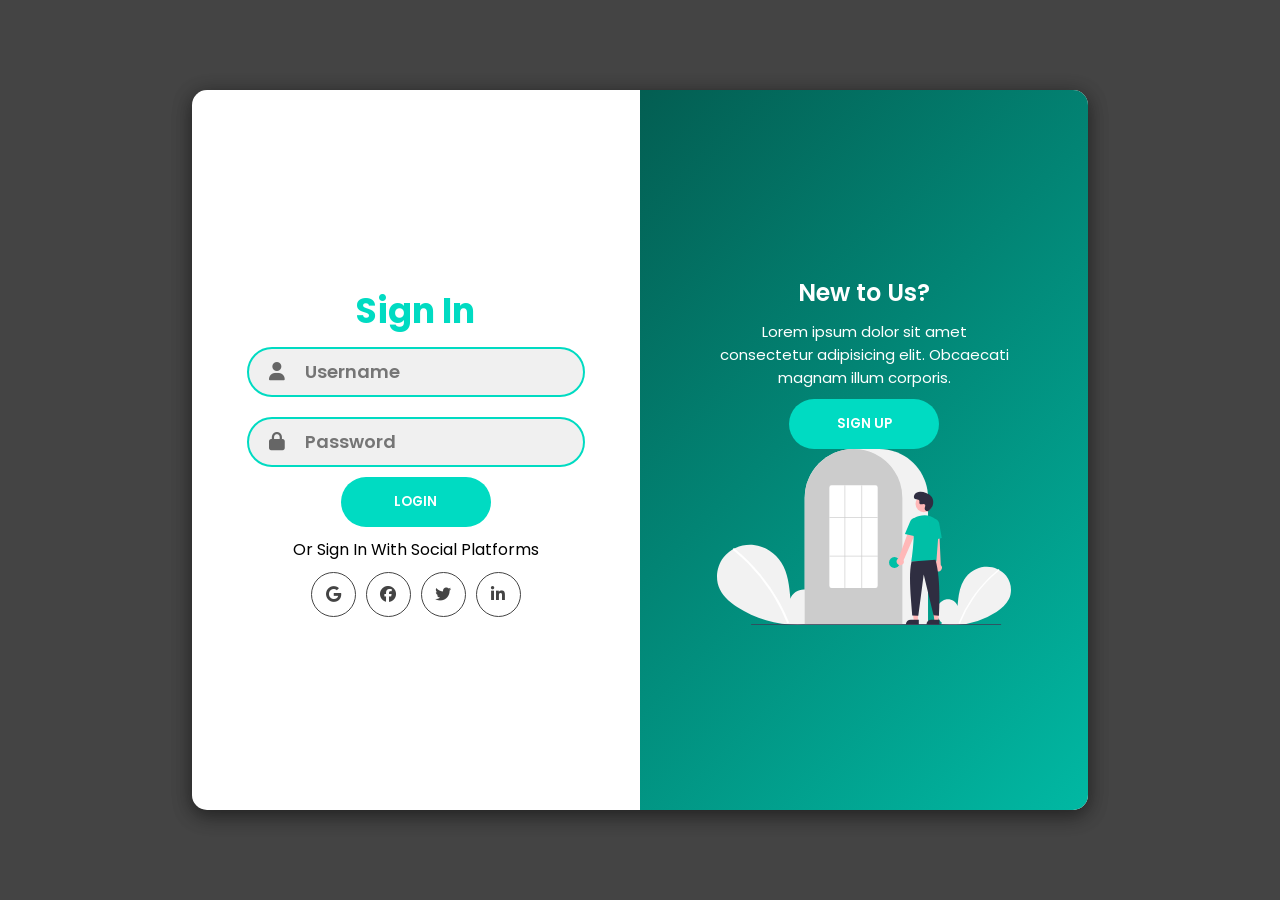
<file: login/login.html>
<!DOCTYPE html>
<html lang="en">
<head>
    <meta charset="UTF-8">
    <meta http-equiv="X-UA-Compatible" content="IE=edge">
    <meta name="viewport" content="width=device-width, initial-scale=1.0">
    <title>Login Authentication</title>
    <link rel="stylesheet" href="style.css">
    <link rel="stylesheet" href="https://cdnjs.cloudflare.com/ajax/libs/font-awesome/6.1.1/css/all.min.css">
</head>
<body>
    <div class="container">
        <div class="signin-signup">
            <form action="#" class="sign-in-form">
                <h2 class="title">Sign In</h2>
                <div class="input-field">
                    <i class="fas fa-user"></i>
                    <input type="text" placeholder="Username">
                </div>
                
                <div class="input-field">
                    <i class="fas fa-lock"></i>
                    <input type="password" placeholder="Password">
                </div>
                <input type="submit" class="btn" value="Login">
                <p class="social-text">Or Sign In With Social Platforms</p>
                <div class="social-media">
                    <a href="https://accounts.google.com" target="_blank" class="social-icon">
                        <i class="fa-brands fa-google"></i>
                    </a>
                    <a href="https://www.facebook.com" target="_blank"  class="social-icon">
                        <i class="fa-brands fa-facebook"></i>
                    </a>
                    <a href="https://www.twitter.com" target="_blank"  class="social-icon">
                        <i class="fa-brands fa-twitter"></i>
                    </a>
                    <a href="https://www.linkedin.com" target="_blank" class="social-icon">
                        <i class="fa-brands fa-linkedin-in"></i>
                    </a>
                </div>
                <p class="account-text">Don't have an account? <a href="#" id="sign-up-btn2">Sign Up</a></p>
            </form>
            
            <form action="#" class="sign-up-form">
                <h2 class="title">Sign Up</h2>
                <div class="input-field">
                    <i class="fas fa-user"></i>
                    <input type="text" placeholder="Username">
                </div>
                
                <div class="input-field">
                    <i class="fas fa-envelope"></i>
                    <input type="email" placeholder="Email">
                </div>
                
                <div class="input-field">
                    <i class="fas fa-lock"></i>
                    <input type="password" placeholder="Password">
                </div>
                <input type="submit" class="btn" value="Sign Up">
                <p class="social-text">Or Sign Up With Social Platforms</p>
                <div class="social-media">
                    <a href="https://accounts.google.com" target="_blank" class="social-icon">
                        <i class="fa-brands fa-google"></i>
                    </a>
                    <a href="https://www.facebook.com" target="_blank"  class="social-icon">
                    <i class="fa-brands fa-facebook"></i>
                    </a>
                    <a href="https://www.twitter.com" target="_blank"  class="social-icon">
                        <i class="fa-brands fa-twitter"></i>
                    </a>
                    <a href="https://www.linkedin.com" target="_blank" class="social-icon">
                        <i class="fa-brands fa-linkedin-in"></i>
                    </a>
                </div>
                <p class="account-text">Already have an account? <a href="#" id="sign-in-btn2">Sign In</a></p>
            </form>
        </div>
        <div class="panels-container">
            <div class="panel left-panel">
                <div class="content">
                    <h3>One Of Us?</h3>
                    <p>Lorem ipsum dolor sit amet consectetur adipisicing elit. Obcaecati magnam illum corporis.</p>
                    <button class="btn" id="sign-in-btn">Sign In</button>
                </div>
                <img src="sss.svg" alt="" class="image">
            </div>
            
            <div class="panel right-panel">
                <div class="content">
                    <h3>New to Us?</h3>
                    <p>Lorem ipsum dolor sit amet consectetur adipisicing elit. Obcaecati magnam illum corporis.</p>
                    <button class="btn" id="sign-up-btn">Sign Up</button>
                </div>
                <img src="log.svg" alt="" class="image">
            </div>
        </div>
    </div>
    <script src="app (1).js"></script>
</body>
</html>
</file>
<file: login/style.css>
@import url('https://fonts.googleapis.com/css2?family=Poppins:wght@100;200;300;400;500;600;700&display=swap');

*{
    margin: 0;
    padding: 0;
    box-sizing: border-box;
    font-family: 'Poppins', sans-serif;
}

body{
    display: flex;
    align-items: center;
    justify-content: center;
    min-height: 100vh;
    background: #444;
}

.container{
    position: relative;
    width: 70vw;
    height: 80vh;
    background: #fff;
    border-radius: 15px;
    box-shadow: 0 4px 20px 0 rgba(0, 0, 0, 0.3), 0 6px 20px 0 rgba(0, 0, 0, 0.3);
    overflow: hidden;
}

.container::before{
    content: '';
    position: absolute;
    top: 0;
    left: -50%;
    width: 100%;
    height: 100%;
    background: linear-gradient(-45deg, #00dbc2, #035e52);
    z-index: 6;
    transform: translateX(100%);
    transition: 1s ease-in-out;
}

.signin-signup{
    position: absolute;
    top: 0;
    left: 0;
    width: 100%;
    height: 100%;
    display: flex;
    align-items: center;
    justify-content:space-around;
    z-index: 5;
}

form{
    display:flex;
    flex-direction: column;
    align-items: center;
    justify-content: center;
    width: 40%;
    min-width: 238px;
    padding: 0 10px;
}

form.sign-in-form{
    opacity: 1;
    transition: 0.5s ease-in-out;
    transition-delay: 1s;
}

form.sign-up-form{
    opacity: 0;
    transition: 0.5s ease-in-out;
    transition-delay: 1s;
}

.title{
    font-size: 35px;
    color: #00dbc2;
}

.input-field{
    width: 100%;
    height: 50px;
    background: #f0f0f0;
    margin: 10px 0;
    border: 2px solid #00dbc2;
    border-radius: 50px;
    display: flex;
    align-items: center;
}

.input-field i{
    flex: 1;
    text-align: center;
    color: #666;
    font-size: 18px;
}

.input-field input{
    flex: 5;
    background: none;
    border: none;
    outline: none;
    width: 100%;
    font-size: 18px;
    font-weight: 600;
    color: #444;
}

.btn{
    width: 150px;
    height: 50px;
    border: none;
    border-radius: 50px;
    background: #00dbc2;
    color: #fff;
    font-weight: 600;
    text-transform: uppercase;
    cursor: pointer;
}

.btn:hover{
    background: #00bfa6;
}

.social-text{
    margin: 10px 0;
    font-size: 16px;
}

.social-media{
    display: flex;
    justify-content: center;
}

.social-icon{
    height: 45px;
    width: 45px;
    display: flex;
    align-items: center;
    justify-content: center;
    color: #444;
    border: 1px solid #444;
    border-radius: 50%;
    margin: 0 5px;
}

a{
    text-decoration: none;
}

.social-icon:hover{
    color: #00dbc2;
    border-color: #00dbc2;
}

.panels-container{
    position: absolute;
    top: 0;
    left: 0;
    width: 100%;
    height: 100%;
    display: flex;
    align-items: center;
    justify-content: space-around;
}

.panel{
    display: flex;
    flex-direction: column;
    align-items: center;
    justify-content: space-around;
    width: 35%;
    min-width: 238px;
    padding: 0 10px;
    text-align: center;
    z-index: 6;
}

.left-panel{
    pointer-events: none;
}

.content{
    color: #fff;
    transition: 1.1s ease-in-out;
    transition-delay: 0.5s;
}

.panel h3{
    font-size: 24px;
    font-weight: 600;
}

.panel p{
    font-size: 15px;
    padding: 10px 0;
}

.image{
    width: 100%;
    transition: 1.1s ease-in-out;
    transition-delay: 0.4s;
}

.left-panel .image,
.left-panel .content{
    transform: translateX(-200%);
}

.right-panel .image,
.right-panel .content{
    transform: translateX(0);
}

.account-text{
    display: none;
}

/* Animation  */

.container.sign-up-mode::before{
    transform: translateX(0);
}

.container.sign-up-mode .right-panel .image,
.container.sign-up-mode .right-panel .content{
    transform: translateX(200%);
}

.container.sign-up-mode .left-panel .image,
.container.sign-up-mode .left-panel .content{
    transform: translateX(0);
}

.container.sign-up-mode form.sign-in-form{
    opacity: 0;
}

.container.sign-up-mode form.sign-up-form{
    opacity: 1;
}

.container.sign-up-mode .right-panel{
    pointer-events: none;
}

.container.sign-up-mode .left-panel{
    pointer-events: all;
}


/*  Responsive  */

@media (max-width:779px){
    .container{
        width: 100vw;
        height: 100vh;
    }
}

@media (max-width:635px){
    .container::before{
        display: none;
    }
    form{
        width: 80%;
    }
    form.sign-up-form{
        display: none;
    }
    .container.sign-up-mode2 form.sign-up-form{
        display: flex;
        opacity: 1;
    }
    
    .container.sign-up-mode2 form.sign-in-form{
        display: none;
    }
    .panels-container{
        display: none;
    }
    .account-text{
        display: initial;
    }
}

@media (max-width:320px){
    form{
        width: 90%;
    }
}
</file>
